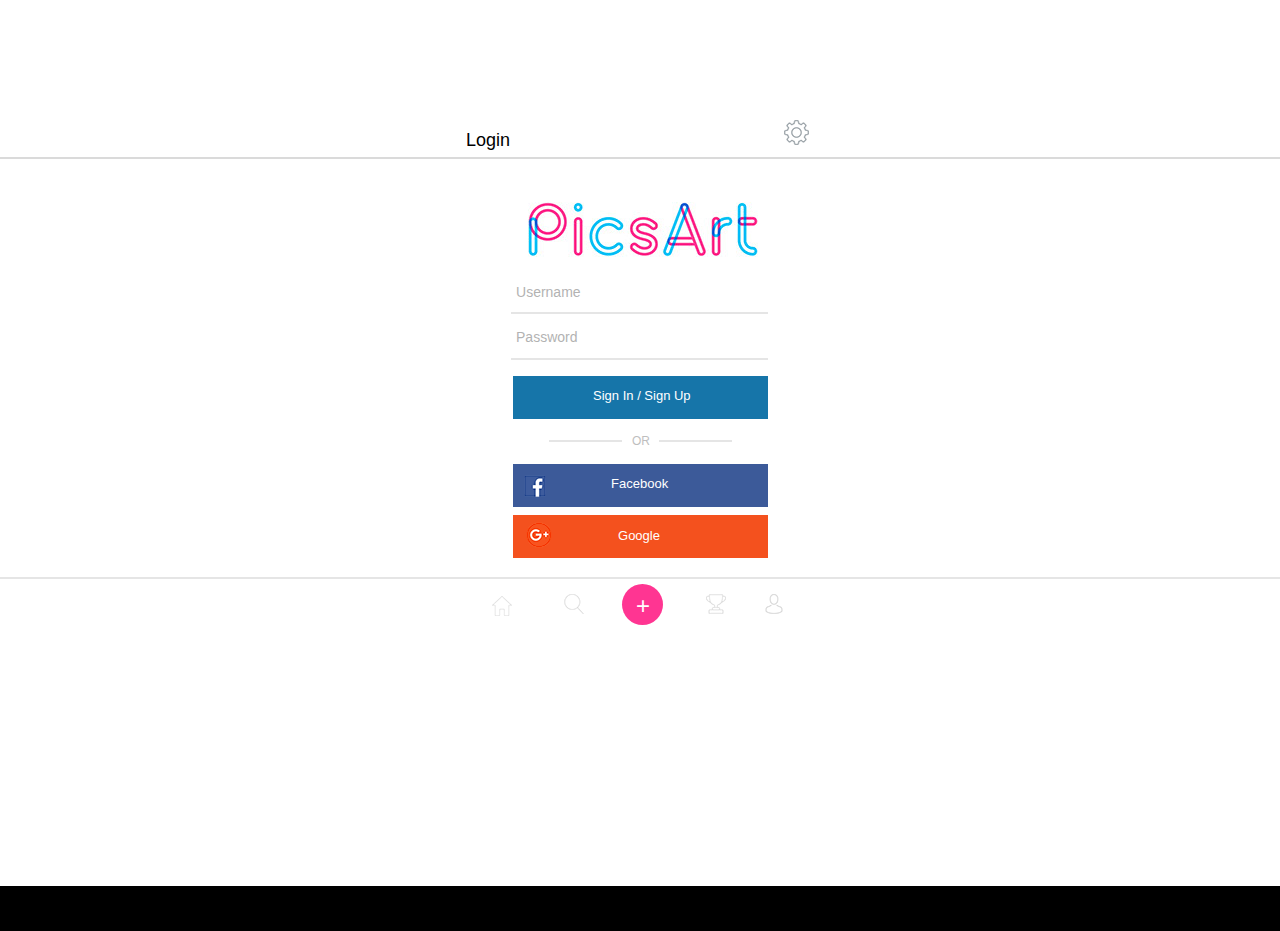
<file: index.html>
<!DOCTYPE html>
<html class="nojs html css_verticalspacer" lang="en-US">
 <head>

  <meta http-equiv="Content-type" content="text/html;charset=UTF-8"/>
  <meta name="generator" content="2017.0.0.363"/>
  <meta name="viewport" content="width=device-width, initial-scale=1.0"/>
  
  <script type="text/javascript">
   // Redirect to phone/tablet as necessary
(function(a,b,c){var d=function(){if(navigator.maxTouchPoints>1)return!0;if(window.matchMedia&&window.matchMedia("(-moz-touch-enabled)").matches)return!0;for(var a=["Webkit","Moz","O","ms","Khtml"],b=0,c=a.length;b<c;b++){var f=a[b]+"MaxTouchPoints";if(f in navigator&&navigator[f])return!0}try{return document.createEvent("TouchEvent"),!0}catch(d){}return!1}(),g=function(a){a+="=";for(var b=document.cookie.split(";"),c=0;c<b.length;c++){for(var f=b[c];f.charAt(0)==" ";)f=f.substring(1,f.length);if(f.indexOf(a)==
0)return f.substring(a.length,f.length)}return null};if(g("inbrowserediting")!="true"){var f,g=g("devicelock");g=="phone"&&c?f=c:g=="tablet"&&b&&(f=b);if(g!=a&&!f)if(window.matchMedia)window.matchMedia("(max-device-width: 415px)").matches&&c?f=c:window.matchMedia("(max-device-width: 960px)").matches&&b&&d&&(f=b);else{var a=Math.min(screen.width,screen.height)/(window.devicePixelRatio||1),g=window.screen.systemXDPI||0,i=window.screen.systemYDPI||0,g=g>0&&i>0?Math.min(screen.width/g,screen.height/i):
0;(a<=370||g!=0&&g<=3)&&c?f=c:a<=960&&b&&d&&(f=b)}if(f)document.location=f+(document.location.search||"")+(document.location.hash||""),document.write('<style type="text/css">body {visibility:hidden}</style>')}})("desktop","","phone/index.html");

// Update the 'nojs'/'js' class on the html node
document.documentElement.className = document.documentElement.className.replace(/\bnojs\b/g, 'js');

// Check that all required assets are uploaded and up-to-date
if(typeof Muse == "undefined") window.Muse = {}; window.Muse.assets = {"required":["museutils.js", "museconfig.js", "jquery.watch.js", "require.js", "index.css"], "outOfDate":[]};
</script>
  
  <link media="only screen and (max-width: 370px)" rel="alternate" href="http://lui.com/phone/index.html"/>
  <title>Home</title>
  <!-- CSS -->
  <link rel="stylesheet" type="text/css" href="css/site_global.css?crc=443350757"/>
  <link rel="stylesheet" type="text/css" href="css/index.css?crc=3913579843" id="pagesheet"/>
   </head>
 <body>

  <div class="clearfix borderbox" id="page"><!-- column -->
   <div class="position_content" id="page_position_content">
    <div class="clearfix colelem" id="pu1257-4"><!-- group -->
     <div class="clearfix grpelem" id="u1257-4"><!-- content -->
      <p>Login</p>
     </div>
     <div class="clip_frame grpelem" id="u1276"><!-- image -->
      <img class="block" id="u1276_img" src="images/settings25x26.png?crc=56731379" alt="" data-image-width="25" data-image-height="25"/>
     </div>
    </div>
    <div class="browser_width colelem" id="u1258-bw">
     <div id="u1258"><!-- simple frame --></div>
    </div>
    <div class="clip_frame colelem" id="u1238"><!-- image -->
     <img class="block" id="u1238_img" src="images/logo-1231x56.jpg?crc=3971024659" alt="" data-image-width="230" data-image-height="55"/>
    </div>
    <div class="clearfix colelem" id="u1244-4"><!-- content -->
     <p>Username</p>
    </div>
    <div class="colelem" id="u1240"><!-- simple frame --></div>
    <div class="clearfix colelem" id="u1245-4"><!-- content -->
     <p>Password</p>
    </div>
    <div class="colelem" id="u1241"><!-- simple frame --></div>
    <div class="clearfix colelem" id="u1246"><!-- group -->
     <div class="clearfix grpelem" id="u1249-4"><!-- content -->
      <p>Sign In / Sign Up</p>
     </div>
    </div>
    <div class="clearfix colelem" id="pu1242"><!-- group -->
     <div class="grpelem" id="u1242"><!-- simple frame --></div>
     <div class="clearfix grpelem" id="u1252-4"><!-- content -->
      <p>OR</p>
     </div>
     <div class="grpelem" id="u1243"><!-- simple frame --></div>
    </div>
    <div class="clearfix colelem" id="u1247"><!-- group -->
     <div class="clip_frame grpelem" id="u1253"><!-- image -->
      <img class="block" id="u1253_img" src="images/f_iconsvg22x23.png?crc=329559159" alt="" data-image-width="22" data-image-height="22"/>
     </div>
     <div class="clearfix grpelem" id="u1250-4"><!-- content -->
      <p>Facebook</p>
     </div>
    </div>
    <div class="clearfix colelem" id="u1248"><!-- group -->
     <div class="clip_frame grpelem" id="u1255"><!-- image -->
      <img class="block" id="u1255_img" src="images/google_plus160030x31.png?crc=3963854661" alt="" data-image-width="30" data-image-height="30"/>
     </div>
     <div class="clearfix grpelem" id="u1251-4"><!-- content -->
      <p>Google</p>
     </div>
    </div>
    <div class="browser_width colelem" id="u1259-bw">
     <div id="u1259"><!-- simple frame --></div>
    </div>
    <div class="clearfix colelem" id="pu1261"><!-- group -->
     <div class="clip_frame grpelem" id="u1261"><!-- image -->
      <img class="block" id="u1261_img" src="images/home20x20.png?crc=3861204635" alt="" data-image-width="20" data-image-height="20"/>
     </div>
     <div class="clip_frame grpelem" id="u1263"><!-- image -->
      <img class="block" id="u1263_img" src="images/search20x20.png?crc=457686150" alt="" data-image-width="20" data-image-height="20"/>
     </div>
     <div class="rounded-corners clearfix grpelem" id="u1269"><!-- group -->
      <div class="clearfix grpelem" id="u1270-4"><!-- content -->
       <p>+</p>
      </div>
     </div>
     <div class="clip_frame grpelem" id="u1265"><!-- image -->
      <img class="block" id="u1265_img" src="images/trophy20x20.png?crc=3954174118" alt="" data-image-width="20" data-image-height="20"/>
     </div>
     <div class="clip_frame grpelem" id="u1267"><!-- image -->
      <img class="block" id="u1267_img" src="images/avatar20x20.png?crc=3945663079" alt="" data-image-width="20" data-image-height="20"/>
     </div>
    </div>
    <div class="clearfix colelem" id="pu1272"><!-- group -->
     <div class="clip_frame grpelem" id="u1272" data-mu-ie-matrix="progid:DXImageTransform.Microsoft.Matrix(M11=-1,M12=0,M21=0,M22=-1,SizingMethod='auto expand')" data-mu-ie-matrix-dx="0" data-mu-ie-matrix-dy="0"><!-- image -->
      <img class="block" id="u1272_img" src="images/play-button18x18.png?crc=478334859" alt="" data-image-width="18" data-image-height="18"/>
     </div>
     <div class="clip_frame grpelem" id="u1274"><!-- image -->
      <img class="block" id="u1274_img" src="images/blank-home-button17x17.png?crc=3809917957" alt="" data-image-width="17" data-image-height="17"/>
     </div>
     <div class="grpelem" id="u1271"><!-- simple frame --></div>
    </div>
    <div class="verticalspacer" data-offset-top="663" data-content-above-spacer="663" data-content-below-spacer="62"></div>
    <div class="browser_width colelem" id="u1260-bw">
     <div id="u1260"><!-- simple frame --></div>
    </div>
   </div>
  </div>
  <!-- Other scripts -->
  <script type="text/javascript">
   window.Muse.assets.check=function(d){if(!window.Muse.assets.checked){window.Muse.assets.checked=!0;var b={},c=function(a,b){if(window.getComputedStyle){var c=window.getComputedStyle(a,null);return c&&c.getPropertyValue(b)||c&&c[b]||""}if(document.documentElement.currentStyle)return(c=a.currentStyle)&&c[b]||a.style&&a.style[b]||"";return""},a=function(a){if(a.match(/^rgb/))return a=a.replace(/\s+/g,"").match(/([\d\,]+)/gi)[0].split(","),(parseInt(a[0])<<16)+(parseInt(a[1])<<8)+parseInt(a[2]);if(a.match(/^\#/))return parseInt(a.substr(1),
16);return 0},g=function(g){for(var f=document.getElementsByTagName("link"),h=0;h<f.length;h++)if("text/css"==f[h].type){var i=(f[h].href||"").match(/\/?css\/([\w\-]+\.css)\?crc=(\d+)/);if(!i||!i[1]||!i[2])break;b[i[1]]=i[2]}f=document.createElement("div");f.className="version";f.style.cssText="display:none; width:1px; height:1px;";document.getElementsByTagName("body")[0].appendChild(f);for(h=0;h<Muse.assets.required.length;){var i=Muse.assets.required[h],l=i.match(/([\w\-\.]+)\.(\w+)$/),k=l&&l[1]?
l[1]:null,l=l&&l[2]?l[2]:null;switch(l.toLowerCase()){case "css":k=k.replace(/\W/gi,"_").replace(/^([^a-z])/gi,"_$1");f.className+=" "+k;k=a(c(f,"color"));l=a(c(f,"backgroundColor"));k!=0||l!=0?(Muse.assets.required.splice(h,1),"undefined"!=typeof b[i]&&(k!=b[i]>>>24||l!=(b[i]&16777215))&&Muse.assets.outOfDate.push(i)):h++;f.className="version";break;case "js":h++;break;default:throw Error("Unsupported file type: "+l);}}d?d().jquery!="1.8.3"&&Muse.assets.outOfDate.push("jquery-1.8.3.min.js"):Muse.assets.required.push("jquery-1.8.3.min.js");
f.parentNode.removeChild(f);if(Muse.assets.outOfDate.length||Muse.assets.required.length)f="Some files on the server may be missing or incorrect. Clear browser cache and try again. If the problem persists please contact website author.",g&&Muse.assets.outOfDate.length&&(f+="\nOut of date: "+Muse.assets.outOfDate.join(",")),g&&Muse.assets.required.length&&(f+="\nMissing: "+Muse.assets.required.join(",")),alert(f)};location&&location.search&&location.search.match&&location.search.match(/muse_debug/gi)?setTimeout(function(){g(!0)},5E3):g()}};
var muse_init=function(){require.config({baseUrl:""});require(["jquery","museutils","whatinput","jquery.watch"],function(d){var $ = d;$(document).ready(function(){try{
window.Muse.assets.check($);/* body */
Muse.Utils.transformMarkupToFixBrowserProblemsPreInit();/* body */
Muse.Utils.prepHyperlinks(true);/* body */
Muse.Utils.resizeHeight('.browser_width');/* resize height */
Muse.Utils.requestAnimationFrame(function() { $('body').addClass('initialized'); });/* mark body as initialized */
Muse.Utils.fullPage('#page');/* 100% height page */
Muse.Utils.showWidgetsWhenReady();/* body */
Muse.Utils.transformMarkupToFixBrowserProblems();/* body */
}catch(b){if(b&&"function"==typeof b.notify?b.notify():Muse.Assert.fail("Error calling selector function: "+b),false)throw b;}})})};

</script>
  <!-- RequireJS script -->
  <script src="scripts/require.js?crc=244322403" type="text/javascript" async data-main="scripts/museconfig.js?crc=168988563" onload="if (requirejs) requirejs.onError = function(requireType, requireModule) { if (requireType && requireType.toString && requireType.toString().indexOf && 0 <= requireType.toString().indexOf('#scripterror')) window.Muse.assets.check(); }" onerror="window.Muse.assets.check();"></script>
   </body>
</html>
</file>
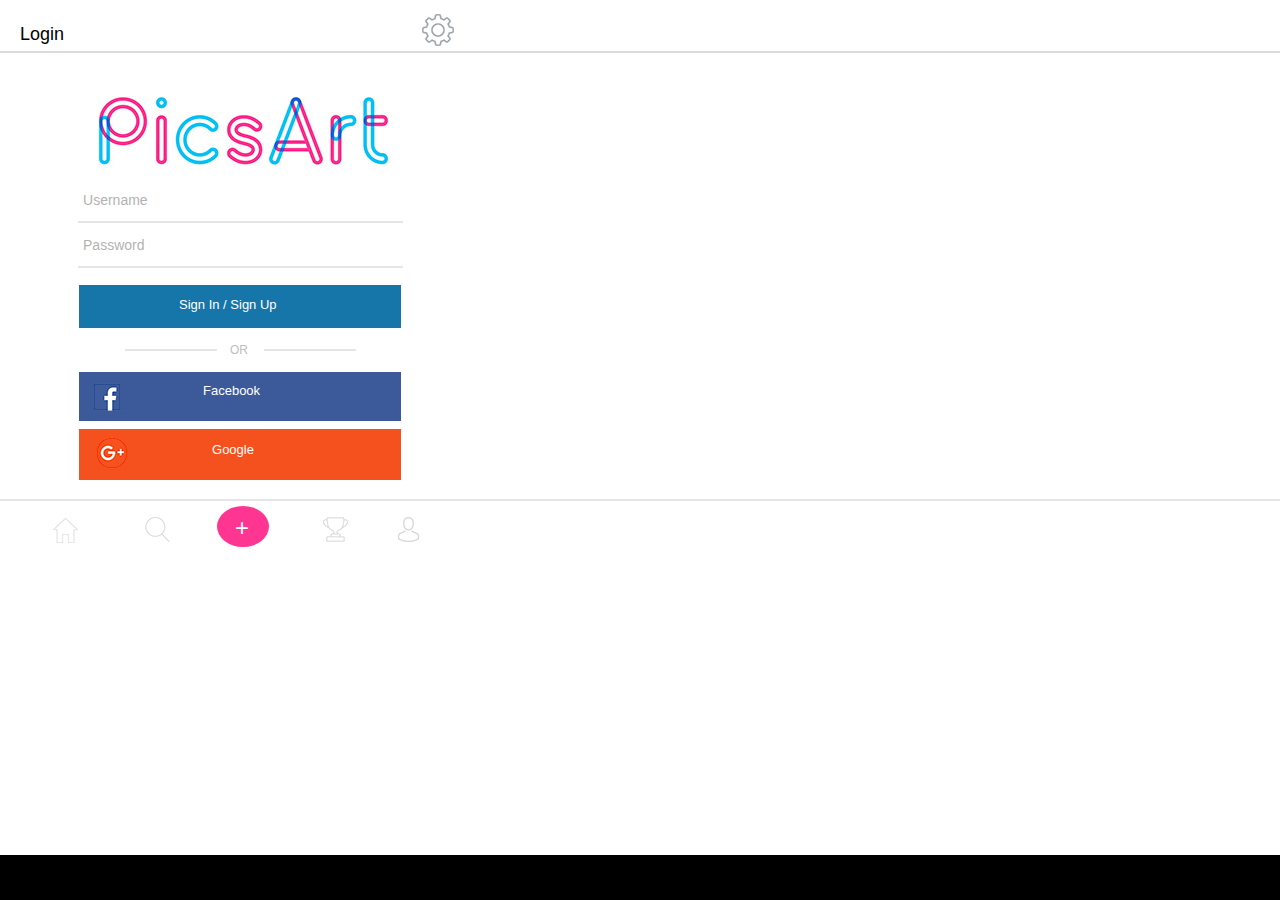
<file: phone/index.html>
<!DOCTYPE html>
<html class="nojs html css_verticalspacer" lang="en-US">
 <head>

  <meta http-equiv="Content-type" content="text/html;charset=UTF-8"/>
  <meta name="generator" content="2017.0.0.363"/>
  <meta name="viewport" content="width=device-width, initial-scale=1.0"/>
  
  <script type="text/javascript">
   // Update the 'nojs'/'js' class on the html node
document.documentElement.className = document.documentElement.className.replace(/\bnojs\b/g, 'js');

// Check that all required assets are uploaded and up-to-date
if(typeof Muse == "undefined") window.Muse = {}; window.Muse.assets = {"required":["museutils.js", "museconfig.js", "jquery.watch.js", "require.js", "index.css"], "outOfDate":[]};
</script>
  
  <link rel="canonical" href="http://lui.com/index.html"/>
  <title>Login</title>
  <!-- CSS -->
  <link rel="stylesheet" type="text/css" href="../css/site_global.css?crc=443350757"/>
  <link rel="stylesheet" type="text/css" href="css/index.css?crc=4291325270" id="pagesheet"/>
   </head>
 <body>

  <div class="clearfix borderbox" id="page"><!-- column -->
   <div class="clearfix colelem" id="pu416-4"><!-- group -->
    <div class="clearfix grpelem" id="u416-4"><!-- content -->
     <p>Login</p>
    </div>
    <div class="clip_frame grpelem" id="u539"><!-- image -->
     <img class="block" id="u539_img" src="../images/settings.png?crc=536316411" alt="" data-image-width="32" data-image-height="32"/>
    </div>
   </div>
   <div class="browser_width colelem" id="u419-bw">
    <div id="u419"><!-- simple frame --></div>
   </div>
   <div class="clip_frame colelem" id="u142"><!-- image -->
    <img class="block" id="u142_img" src="../images/logo-1.jpg?crc=4254970789" alt="" data-image-width="291" data-image-height="70"/>
   </div>
   <div class="clearfix colelem" id="u343-4"><!-- content -->
    <p>Username</p>
   </div>
   <div class="colelem" id="u335"><!-- simple frame --></div>
   <div class="clearfix colelem" id="u346-4"><!-- content -->
    <p>Password</p>
   </div>
   <div class="colelem" id="u338"><!-- simple frame --></div>
   <div class="clearfix colelem" id="u354"><!-- group -->
    <div class="clearfix grpelem" id="u357-4"><!-- content -->
     <p>Sign In / Sign Up</p>
    </div>
   </div>
   <div class="clearfix colelem" id="pu363"><!-- group -->
    <div class="grpelem" id="u363"><!-- simple frame --></div>
    <div class="clearfix grpelem" id="u373-4"><!-- content -->
     <p>OR</p>
    </div>
    <div class="grpelem" id="u368"><!-- simple frame --></div>
   </div>
   <div class="clearfix colelem" id="u376"><!-- group -->
    <div class="clip_frame grpelem" id="u396"><!-- image -->
     <img class="block" id="u396_img" src="../images/f_iconsvg.png?crc=215736621" alt="" data-image-width="28" data-image-height="28"/>
    </div>
    <div class="clearfix grpelem" id="u386-4"><!-- content -->
     <p>Facebook</p>
    </div>
   </div>
   <div class="clearfix colelem" id="u381"><!-- group -->
    <div class="clip_frame grpelem" id="u406"><!-- image -->
     <img class="block" id="u406_img" src="../images/google_plus1600.png?crc=4034247857" alt="" data-image-width="38" data-image-height="38"/>
    </div>
    <div class="clearfix grpelem" id="u391-4"><!-- content -->
     <p>Google</p>
    </div>
   </div>
   <div class="browser_width colelem" id="u445-bw">
    <div id="u445"><!-- simple frame --></div>
   </div>
   <div class="clearfix colelem" id="pu450"><!-- group -->
    <div class="clip_frame grpelem" id="u450"><!-- image -->
     <img class="block" id="u450_img" src="../images/home.png?crc=431375538" alt="" data-image-width="25" data-image-height="25"/>
    </div>
    <div class="clip_frame grpelem" id="u462"><!-- image -->
     <img class="block" id="u462_img" src="../images/search.png?crc=4266321368" alt="" data-image-width="25" data-image-height="25"/>
    </div>
    <div class="rounded-corners clearfix grpelem" id="u504"><!-- group -->
     <div class="clearfix grpelem" id="u507-4"><!-- content -->
      <p>+</p>
     </div>
    </div>
    <div class="clip_frame grpelem" id="u472"><!-- image -->
     <img class="block" id="u472_img" src="../images/trophy.png?crc=4082850701" alt="" data-image-width="25" data-image-height="25"/>
    </div>
    <div class="clip_frame grpelem" id="u482"><!-- image -->
     <img class="block" id="u482_img" src="../images/avatar.png?crc=172769680" alt="" data-image-width="25" data-image-height="25"/>
    </div>
   </div>
   <div class="clearfix colelem" id="pu519"><!-- group -->
    <div class="clip_frame grpelem" id="u519" data-mu-ie-matrix="progid:DXImageTransform.Microsoft.Matrix(M11=-1,M12=0,M21=0,M22=-1,SizingMethod='auto expand')" data-mu-ie-matrix-dx="0" data-mu-ie-matrix-dy="0"><!-- image -->
     <img class="block" id="u519_img" src="../images/play-button.png?crc=4185252567" alt="" data-image-width="23" data-image-height="23"/>
    </div>
    <div class="clip_frame grpelem" id="u527"><!-- image -->
     <img class="block" id="u527_img" src="../images/blank-home-button.png?crc=493033582" alt="" data-image-width="21" data-image-height="21"/>
    </div>
    <div class="grpelem" id="u516"><!-- simple frame --></div>
   </div>
   <div class="verticalspacer" data-offset-top="593" data-content-above-spacer="592" data-content-below-spacer="0"></div>
   <div class="browser_width colelem" id="u432-bw">
    <div id="u432"><!-- simple frame --></div>
   </div>
  </div>
  <!-- Other scripts -->
  <script type="text/javascript">
   window.Muse.assets.check=function(d){if(!window.Muse.assets.checked){window.Muse.assets.checked=!0;var b={},c=function(a,b){if(window.getComputedStyle){var c=window.getComputedStyle(a,null);return c&&c.getPropertyValue(b)||c&&c[b]||""}if(document.documentElement.currentStyle)return(c=a.currentStyle)&&c[b]||a.style&&a.style[b]||"";return""},a=function(a){if(a.match(/^rgb/))return a=a.replace(/\s+/g,"").match(/([\d\,]+)/gi)[0].split(","),(parseInt(a[0])<<16)+(parseInt(a[1])<<8)+parseInt(a[2]);if(a.match(/^\#/))return parseInt(a.substr(1),
16);return 0},g=function(g){for(var f=document.getElementsByTagName("link"),h=0;h<f.length;h++)if("text/css"==f[h].type){var i=(f[h].href||"").match(/\/?css\/([\w\-]+\.css)\?crc=(\d+)/);if(!i||!i[1]||!i[2])break;b[i[1]]=i[2]}f=document.createElement("div");f.className="version";f.style.cssText="display:none; width:1px; height:1px;";document.getElementsByTagName("body")[0].appendChild(f);for(h=0;h<Muse.assets.required.length;){var i=Muse.assets.required[h],l=i.match(/([\w\-\.]+)\.(\w+)$/),k=l&&l[1]?
l[1]:null,l=l&&l[2]?l[2]:null;switch(l.toLowerCase()){case "css":k=k.replace(/\W/gi,"_").replace(/^([^a-z])/gi,"_$1");f.className+=" "+k;k=a(c(f,"color"));l=a(c(f,"backgroundColor"));k!=0||l!=0?(Muse.assets.required.splice(h,1),"undefined"!=typeof b[i]&&(k!=b[i]>>>24||l!=(b[i]&16777215))&&Muse.assets.outOfDate.push(i)):h++;f.className="version";break;case "js":h++;break;default:throw Error("Unsupported file type: "+l);}}d?d().jquery!="1.8.3"&&Muse.assets.outOfDate.push("jquery-1.8.3.min.js"):Muse.assets.required.push("jquery-1.8.3.min.js");
f.parentNode.removeChild(f);if(Muse.assets.outOfDate.length||Muse.assets.required.length)f="Some files on the server may be missing or incorrect. Clear browser cache and try again. If the problem persists please contact website author.",g&&Muse.assets.outOfDate.length&&(f+="\nOut of date: "+Muse.assets.outOfDate.join(",")),g&&Muse.assets.required.length&&(f+="\nMissing: "+Muse.assets.required.join(",")),alert(f)};location&&location.search&&location.search.match&&location.search.match(/muse_debug/gi)?setTimeout(function(){g(!0)},5E3):g()}};
var muse_init=function(){require.config({baseUrl:"../"});require(["jquery","museutils","whatinput","jquery.watch"],function(d){var $ = d;$(document).ready(function(){try{
window.Muse.assets.check($);/* body */
Muse.Utils.transformMarkupToFixBrowserProblemsPreInit();/* body */
Muse.Utils.prepHyperlinks(true);/* body */
Muse.Utils.resizeHeight('.browser_width');/* resize height */
Muse.Utils.requestAnimationFrame(function() { $('body').addClass('initialized'); });/* mark body as initialized */
Muse.Utils.fullPage('#page');/* 100% height page */
Muse.Utils.showWidgetsWhenReady();/* body */
Muse.Utils.transformMarkupToFixBrowserProblems();/* body */
}catch(b){if(b&&"function"==typeof b.notify?b.notify():Muse.Assert.fail("Error calling selector function: "+b),false)throw b;}})})};

</script>
  <!-- RequireJS script -->
  <script src="../scripts/require.js?crc=244322403" type="text/javascript" async data-main="../scripts/museconfig.js?crc=168988563" onload="if (requirejs) requirejs.onError = function(requireType, requireModule) { if (requireType && requireType.toString && requireType.toString().indexOf && 0 <= requireType.toString().indexOf('#scripterror')) window.Muse.assets.check(); }" onerror="window.Muse.assets.check();"></script>
   </body>
</html>
</file>
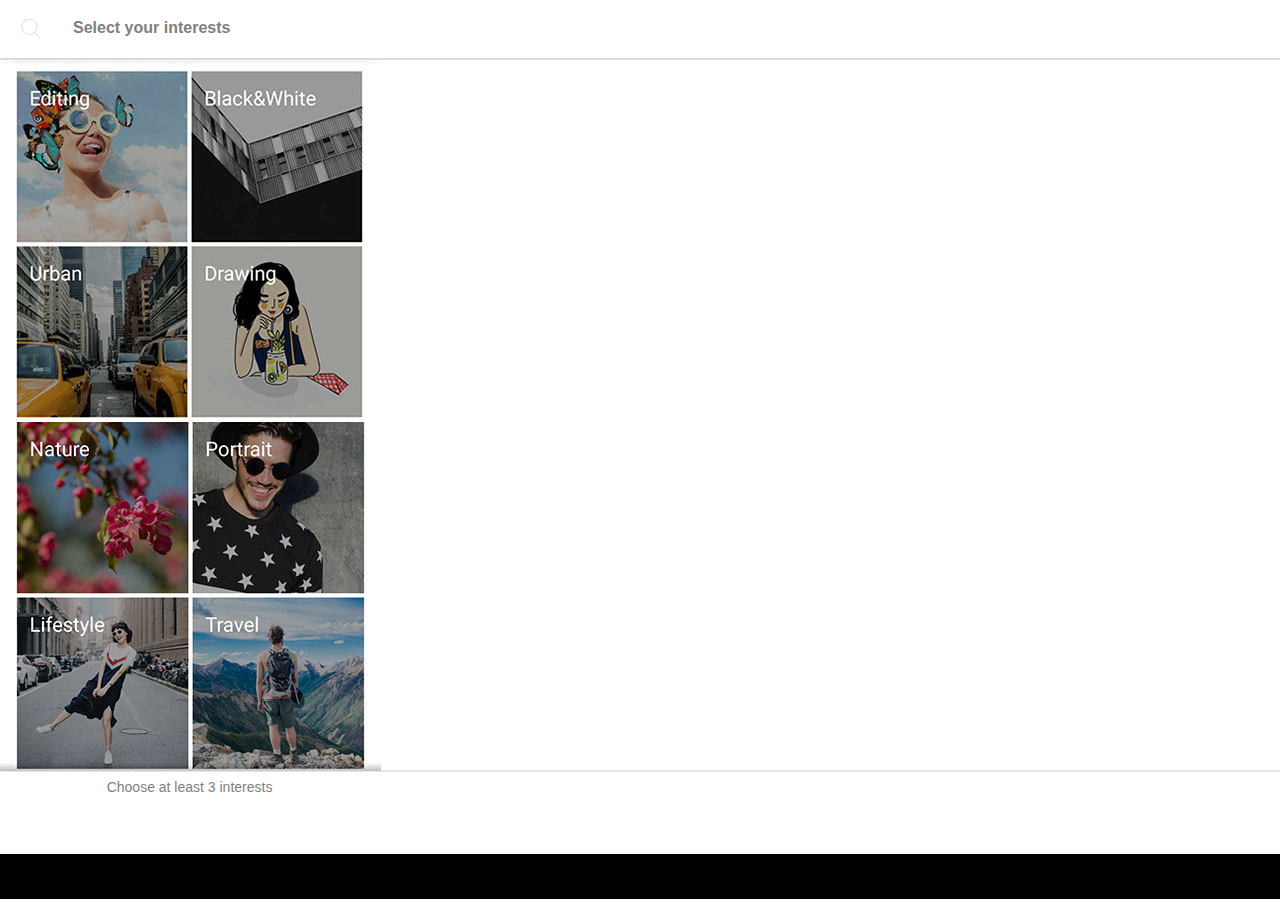
<file: phone/interests.html>
<!DOCTYPE html>
<html class="nojs html css_verticalspacer" lang="en-US">
 <head>

  <meta http-equiv="Content-type" content="text/html;charset=UTF-8"/>
  <meta name="generator" content="2017.0.0.363"/>
  <meta name="viewport" content="width=device-width, initial-scale=1.0"/>
  
  <script type="text/javascript">
   // Update the 'nojs'/'js' class on the html node
document.documentElement.className = document.documentElement.className.replace(/\bnojs\b/g, 'js');

// Check that all required assets are uploaded and up-to-date
if(typeof Muse == "undefined") window.Muse = {}; window.Muse.assets = {"required":["museutils.js", "museconfig.js", "jquery.watch.js", "require.js", "interests.css"], "outOfDate":[]};
</script>
  
  <title>interests</title>
  <!-- CSS -->
  <link rel="stylesheet" type="text/css" href="../css/site_global.css?crc=443350757"/>
  <link rel="stylesheet" type="text/css" href="css/interests.css?crc=3988376237" id="pagesheet"/>
   </head>
 <body>

  <div class="clearfix borderbox" id="page"><!-- column -->
   <div class="position_content" id="page_position_content">
    <div class="clearfix colelem" id="pu899"><!-- group -->
     <div class="clip_frame grpelem" id="u899"><!-- image -->
      <img class="block" id="u899_img" src="../images/18318403_1735077726512272_1171200184_o.jpg?crc=362335248" alt="" data-image-width="384" data-image-height="682"/>
     </div>
     <div class="clip_frame grpelem" id="u889"><!-- image -->
      <img class="block" id="u889_img" src="../images/18261309_1735077719845606_335786144_o-crop-u889.jpg?crc=3780331525" alt="" data-image-width="381" data-image-height="676"/>
     </div>
     <div class="clearfix grpelem" id="ppu802"><!-- column -->
      <div class="clearfix colelem" id="pu802"><!-- group -->
       <div class="clip_frame grpelem" id="u802"><!-- image -->
        <img class="block" id="u802_img" src="../images/search.png?crc=457686150" alt="" data-image-width="20" data-image-height="20"/>
       </div>
       <div class="clearfix grpelem" id="u804-4"><!-- content -->
        <p>Select your interests</p>
       </div>
      </div>
      <div class="browser_width colelem" id="u826-bw">
       <div id="u826"><!-- simple frame --></div>
      </div>
      <div class="clip_frame colelem" id="u909"><!-- image -->
       <img class="block" id="u909_img" src="../images/18318403_1735077726512272_1171200184_o-crop-u909.jpg?crc=3869591246" alt="" data-image-width="380" data-image-height="360"/>
      </div>
      <div class="clip_frame colelem" id="u916"><!-- image -->
       <img class="block" id="u916_img" src="../images/18261309_1735077719845606_335786144_o-crop-u916.jpg?crc=254431032" alt="" data-image-width="381" data-image-height="349"/>
      </div>
     </div>
    </div>
    <div class="browser_width colelem" id="u845-bw">
     <div id="u845"><!-- simple frame --></div>
    </div>
    <div class="clearfix colelem" id="u886-4"><!-- content -->
     <p>Choose at least 3 interests</p>
    </div>
    <div class="clearfix colelem" id="pu841"><!-- group -->
     <div class="clip_frame grpelem" id="u841" data-mu-ie-matrix="progid:DXImageTransform.Microsoft.Matrix(M11=-1,M12=0,M21=0,M22=-1,SizingMethod='auto expand')" data-mu-ie-matrix-dx="0" data-mu-ie-matrix-dy="0"><!-- image -->
      <img class="block" id="u841_img" src="../images/play-button.png?crc=478334859" alt="" data-image-width="18" data-image-height="18"/>
     </div>
     <div class="clip_frame grpelem" id="u843"><!-- image -->
      <img class="block" id="u843_img" src="../images/blank-home-button.png?crc=3809917957" alt="" data-image-width="17" data-image-height="17"/>
     </div>
     <div class="grpelem" id="u840"><!-- simple frame --></div>
    </div>
    <div class="verticalspacer" data-offset-top="839" data-content-above-spacer="838" data-content-below-spacer="13"></div>
    <div class="browser_width colelem" id="u829-bw">
     <div id="u829"><!-- simple frame --></div>
    </div>
   </div>
  </div>
  <!-- Other scripts -->
  <script type="text/javascript">
   window.Muse.assets.check=function(d){if(!window.Muse.assets.checked){window.Muse.assets.checked=!0;var b={},c=function(a,b){if(window.getComputedStyle){var c=window.getComputedStyle(a,null);return c&&c.getPropertyValue(b)||c&&c[b]||""}if(document.documentElement.currentStyle)return(c=a.currentStyle)&&c[b]||a.style&&a.style[b]||"";return""},a=function(a){if(a.match(/^rgb/))return a=a.replace(/\s+/g,"").match(/([\d\,]+)/gi)[0].split(","),(parseInt(a[0])<<16)+(parseInt(a[1])<<8)+parseInt(a[2]);if(a.match(/^\#/))return parseInt(a.substr(1),
16);return 0},g=function(g){for(var f=document.getElementsByTagName("link"),h=0;h<f.length;h++)if("text/css"==f[h].type){var i=(f[h].href||"").match(/\/?css\/([\w\-]+\.css)\?crc=(\d+)/);if(!i||!i[1]||!i[2])break;b[i[1]]=i[2]}f=document.createElement("div");f.className="version";f.style.cssText="display:none; width:1px; height:1px;";document.getElementsByTagName("body")[0].appendChild(f);for(h=0;h<Muse.assets.required.length;){var i=Muse.assets.required[h],l=i.match(/([\w\-\.]+)\.(\w+)$/),k=l&&l[1]?
l[1]:null,l=l&&l[2]?l[2]:null;switch(l.toLowerCase()){case "css":k=k.replace(/\W/gi,"_").replace(/^([^a-z])/gi,"_$1");f.className+=" "+k;k=a(c(f,"color"));l=a(c(f,"backgroundColor"));k!=0||l!=0?(Muse.assets.required.splice(h,1),"undefined"!=typeof b[i]&&(k!=b[i]>>>24||l!=(b[i]&16777215))&&Muse.assets.outOfDate.push(i)):h++;f.className="version";break;case "js":h++;break;default:throw Error("Unsupported file type: "+l);}}d?d().jquery!="1.8.3"&&Muse.assets.outOfDate.push("jquery-1.8.3.min.js"):Muse.assets.required.push("jquery-1.8.3.min.js");
f.parentNode.removeChild(f);if(Muse.assets.outOfDate.length||Muse.assets.required.length)f="Some files on the server may be missing or incorrect. Clear browser cache and try again. If the problem persists please contact website author.",g&&Muse.assets.outOfDate.length&&(f+="\nOut of date: "+Muse.assets.outOfDate.join(",")),g&&Muse.assets.required.length&&(f+="\nMissing: "+Muse.assets.required.join(",")),alert(f)};location&&location.search&&location.search.match&&location.search.match(/muse_debug/gi)?setTimeout(function(){g(!0)},5E3):g()}};
var muse_init=function(){require.config({baseUrl:"../"});require(["jquery","museutils","whatinput","jquery.watch"],function(d){var $ = d;$(document).ready(function(){try{
window.Muse.assets.check($);/* body */
Muse.Utils.transformMarkupToFixBrowserProblemsPreInit();/* body */
Muse.Utils.prepHyperlinks(true);/* body */
Muse.Utils.resizeHeight('.browser_width');/* resize height */
Muse.Utils.requestAnimationFrame(function() { $('body').addClass('initialized'); });/* mark body as initialized */
Muse.Utils.fullPage('#page');/* 100% height page */
Muse.Utils.showWidgetsWhenReady();/* body */
Muse.Utils.transformMarkupToFixBrowserProblems();/* body */
}catch(b){if(b&&"function"==typeof b.notify?b.notify():Muse.Assert.fail("Error calling selector function: "+b),false)throw b;}})})};

</script>
  <!-- RequireJS script -->
  <script src="../scripts/require.js?crc=244322403" type="text/javascript" async data-main="../scripts/museconfig.js?crc=168988563" onload="if (requirejs) requirejs.onError = function(requireType, requireModule) { if (requireType && requireType.toString && requireType.toString().indexOf && 0 <= requireType.toString().indexOf('#scripterror')) window.Muse.assets.check(); }" onerror="window.Muse.assets.check();"></script>
   </body>
</html>
</file>
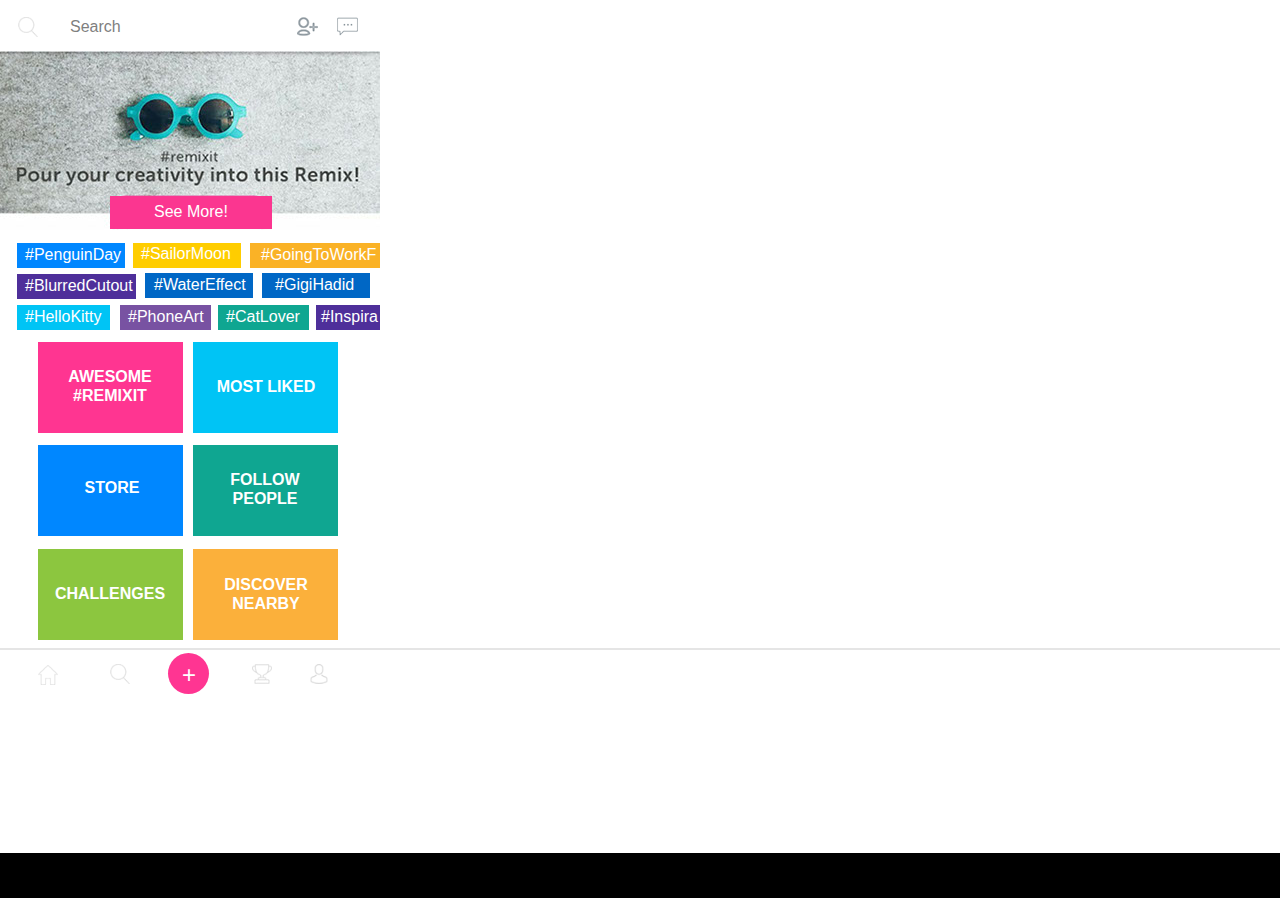
<file: phone/search.html>
<!DOCTYPE html>
<html class="nojs html css_verticalspacer" lang="en-US">
 <head>

  <meta http-equiv="Content-type" content="text/html;charset=UTF-8"/>
  <meta name="generator" content="2017.0.0.363"/>
  <meta name="viewport" content="width=device-width, initial-scale=1.0"/>
  
  <script type="text/javascript">
   // Update the 'nojs'/'js' class on the html node
document.documentElement.className = document.documentElement.className.replace(/\bnojs\b/g, 'js');

// Check that all required assets are uploaded and up-to-date
if(typeof Muse == "undefined") window.Muse = {}; window.Muse.assets = {"required":["museutils.js", "museconfig.js", "jquery.watch.js", "require.js", "search.css"], "outOfDate":[]};
</script>
  
  <title>Search</title>
  <!-- CSS -->
  <link rel="stylesheet" type="text/css" href="../css/site_global.css?crc=443350757"/>
  <link rel="stylesheet" type="text/css" href="css/search.css?crc=326890097" id="pagesheet"/>
   </head>
 <body>

  <div class="clearfix borderbox" id="page"><!-- column -->
   <div class="position_content" id="page_position_content">
    <div class="clearfix colelem" id="pu573"><!-- group -->
     <div class="clip_frame grpelem" id="u573"><!-- image -->
      <img class="block" id="u573_img" src="../images/18136189_1726433934043318_1147564197_n333x591.jpg?crc=4056079546" alt="" data-image-width="332" data-image-height="591"/>
     </div>
     <div class="clearfix grpelem" id="ppu709"><!-- column -->
      <div class="clearfix colelem" id="pu709"><!-- group -->
       <div class="clip_frame grpelem" id="u709"><!-- image -->
        <img class="block" id="u709_img" src="../images/search.png?crc=457686150" alt="" data-image-width="20" data-image-height="20"/>
       </div>
       <div class="clearfix grpelem" id="u716-4"><!-- content -->
        <p>Search</p>
       </div>
       <div class="clip_frame grpelem" id="u727"><!-- image -->
        <img class="block" id="u727_img" src="../images/add-user.png?crc=4069816371" alt="" data-image-width="21" data-image-height="21"/>
       </div>
       <div class="clip_frame grpelem" id="u719"><!-- image -->
        <img class="block" id="u719_img" src="../images/speech-bubble.png?crc=4063828248" alt="" data-image-width="21" data-image-height="21"/>
       </div>
      </div>
      <div class="clearfix colelem" id="pu583"><!-- group -->
       <div class="clip_frame grpelem" id="u583"><!-- image -->
        <img class="block" id="u583_img" src="../images/18136189_1726433934043318_1147564197_n-crop-u583.jpg?crc=252295672" alt="" data-image-width="380" data-image-height="179"/>
       </div>
       <div class="clearfix grpelem" id="u593"><!-- group -->
        <div class="clearfix grpelem" id="u596-4"><!-- content -->
         <p>See More!</p>
        </div>
       </div>
      </div>
      <div class="clearfix colelem" id="pu739"><!-- group -->
       <div class="clearfix grpelem" id="u739"><!-- group -->
        <div class="clearfix grpelem" id="u757-4"><!-- content -->
         <p>#PenguinDay</p>
        </div>
       </div>
       <div class="clearfix grpelem" id="u748"><!-- group -->
        <div class="clearfix grpelem" id="u763-4"><!-- content -->
         <p>#SailorMoon</p>
        </div>
       </div>
       <div class="clearfix grpelem" id="u790"><!-- group -->
        <div class="clearfix grpelem" id="u787-4"><!-- content -->
         <p>#GoingToWorkF</p>
        </div>
       </div>
      </div>
      <div class="clearfix colelem" id="pu742"><!-- group -->
       <div class="clearfix grpelem" id="u742"><!-- group -->
        <div class="clearfix grpelem" id="u760-4"><!-- content -->
         <p>#BlurredCutout</p>
        </div>
       </div>
       <div class="clearfix grpelem" id="u751"><!-- group -->
        <div class="clearfix grpelem" id="u766-4"><!-- content -->
         <p>#WaterEffect</p>
        </div>
       </div>
       <div class="clearfix grpelem" id="u784"><!-- group -->
        <div class="clearfix grpelem" id="u781-4"><!-- content -->
         <p>#GigiHadid</p>
        </div>
       </div>
      </div>
      <div class="clearfix colelem" id="pu745"><!-- group -->
       <div class="clearfix grpelem" id="u745"><!-- group -->
        <div class="clearfix grpelem" id="u772-4"><!-- content -->
         <p>#HelloKitty</p>
        </div>
       </div>
       <div class="clearfix grpelem" id="u754"><!-- group -->
        <div class="clearfix grpelem" id="u769-4"><!-- content -->
         <p>#PhoneArt</p>
        </div>
       </div>
       <div class="clearfix grpelem" id="u778"><!-- group -->
        <div class="clearfix grpelem" id="u775-4"><!-- content -->
         <p>#CatLover</p>
        </div>
       </div>
       <div class="clearfix grpelem" id="u796"><!-- group -->
        <div class="clearfix grpelem" id="u799-4"><!-- content -->
         <p>#Inspira</p>
        </div>
       </div>
      </div>
      <div class="clearfix colelem" id="pu599"><!-- group -->
       <div class="clearfix grpelem" id="u599"><!-- group -->
        <div class="clearfix grpelem" id="u691-6"><!-- content -->
         <p>AWESOME</p>
         <p>#REMIXIT</p>
        </div>
       </div>
       <div class="clearfix grpelem" id="u602"><!-- group -->
        <div class="clearfix grpelem" id="u694-4"><!-- content -->
         <p>MOST LIKED</p>
        </div>
       </div>
      </div>
      <div class="clearfix colelem" id="pu616"><!-- group -->
       <div class="clearfix grpelem" id="u616"><!-- group -->
        <div class="clearfix grpelem" id="u697-4"><!-- content -->
         <p>STORE</p>
        </div>
       </div>
       <div class="clearfix grpelem" id="u621"><!-- group -->
        <div class="clearfix grpelem" id="u700-6"><!-- content -->
         <p>FOLLOW<br/>PEOPLE</p>
        </div>
       </div>
      </div>
      <div class="clearfix colelem" id="pu625"><!-- group -->
       <div class="clearfix grpelem" id="u625"><!-- group -->
        <div class="clearfix grpelem" id="u706-4"><!-- content -->
         <p>CHALLENGES</p>
        </div>
       </div>
       <div class="clearfix grpelem" id="u630"><!-- group -->
        <div class="clearfix grpelem" id="u703-6"><!-- content -->
         <p>DISCOVER<br/>NEARBY</p>
        </div>
       </div>
      </div>
     </div>
    </div>
    <div class="browser_width colelem" id="u688-bw">
     <div id="u688"><!-- simple frame --></div>
    </div>
    <div class="clearfix colelem" id="pu635"><!-- group -->
     <div class="clip_frame grpelem" id="u635"><!-- image -->
      <img class="block" id="u635_img" src="../images/home.png?crc=3861204635" alt="" data-image-width="20" data-image-height="20"/>
     </div>
     <div class="clip_frame grpelem" id="u637"><!-- image -->
      <img class="block" id="u637_img" src="../images/search.png?crc=457686150" alt="" data-image-width="20" data-image-height="20"/>
     </div>
     <div class="rounded-corners clearfix grpelem" id="u643"><!-- group -->
      <div class="clearfix grpelem" id="u644-4"><!-- content -->
       <p>+</p>
      </div>
     </div>
     <div class="clip_frame grpelem" id="u639"><!-- image -->
      <img class="block" id="u639_img" src="../images/trophy.png?crc=3954174118" alt="" data-image-width="20" data-image-height="20"/>
     </div>
     <div class="clip_frame grpelem" id="u641"><!-- image -->
      <img class="block" id="u641_img" src="../images/avatar.png?crc=3945663079" alt="" data-image-width="20" data-image-height="20"/>
     </div>
    </div>
    <div class="clearfix colelem" id="pu646"><!-- group -->
     <div class="clip_frame grpelem" id="u646" data-mu-ie-matrix="progid:DXImageTransform.Microsoft.Matrix(M11=-1,M12=0,M21=0,M22=-1,SizingMethod='auto expand')" data-mu-ie-matrix-dx="0" data-mu-ie-matrix-dy="0"><!-- image -->
      <img class="block" id="u646_img" src="../images/play-button.png?crc=478334859" alt="" data-image-width="18" data-image-height="18"/>
     </div>
     <div class="clip_frame grpelem" id="u648"><!-- image -->
      <img class="block" id="u648_img" src="../images/blank-home-button.png?crc=3809917957" alt="" data-image-width="17" data-image-height="17"/>
     </div>
     <div class="grpelem" id="u645"><!-- simple frame --></div>
    </div>
    <div class="verticalspacer" data-offset-top="732" data-content-above-spacer="731" data-content-below-spacer="14"></div>
    <div class="browser_width colelem" id="u634-bw">
     <div id="u634"><!-- simple frame --></div>
    </div>
   </div>
  </div>
  <!-- Other scripts -->
  <script type="text/javascript">
   window.Muse.assets.check=function(d){if(!window.Muse.assets.checked){window.Muse.assets.checked=!0;var b={},c=function(a,b){if(window.getComputedStyle){var c=window.getComputedStyle(a,null);return c&&c.getPropertyValue(b)||c&&c[b]||""}if(document.documentElement.currentStyle)return(c=a.currentStyle)&&c[b]||a.style&&a.style[b]||"";return""},a=function(a){if(a.match(/^rgb/))return a=a.replace(/\s+/g,"").match(/([\d\,]+)/gi)[0].split(","),(parseInt(a[0])<<16)+(parseInt(a[1])<<8)+parseInt(a[2]);if(a.match(/^\#/))return parseInt(a.substr(1),
16);return 0},g=function(g){for(var f=document.getElementsByTagName("link"),h=0;h<f.length;h++)if("text/css"==f[h].type){var i=(f[h].href||"").match(/\/?css\/([\w\-]+\.css)\?crc=(\d+)/);if(!i||!i[1]||!i[2])break;b[i[1]]=i[2]}f=document.createElement("div");f.className="version";f.style.cssText="display:none; width:1px; height:1px;";document.getElementsByTagName("body")[0].appendChild(f);for(h=0;h<Muse.assets.required.length;){var i=Muse.assets.required[h],l=i.match(/([\w\-\.]+)\.(\w+)$/),k=l&&l[1]?
l[1]:null,l=l&&l[2]?l[2]:null;switch(l.toLowerCase()){case "css":k=k.replace(/\W/gi,"_").replace(/^([^a-z])/gi,"_$1");f.className+=" "+k;k=a(c(f,"color"));l=a(c(f,"backgroundColor"));k!=0||l!=0?(Muse.assets.required.splice(h,1),"undefined"!=typeof b[i]&&(k!=b[i]>>>24||l!=(b[i]&16777215))&&Muse.assets.outOfDate.push(i)):h++;f.className="version";break;case "js":h++;break;default:throw Error("Unsupported file type: "+l);}}d?d().jquery!="1.8.3"&&Muse.assets.outOfDate.push("jquery-1.8.3.min.js"):Muse.assets.required.push("jquery-1.8.3.min.js");
f.parentNode.removeChild(f);if(Muse.assets.outOfDate.length||Muse.assets.required.length)f="Some files on the server may be missing or incorrect. Clear browser cache and try again. If the problem persists please contact website author.",g&&Muse.assets.outOfDate.length&&(f+="\nOut of date: "+Muse.assets.outOfDate.join(",")),g&&Muse.assets.required.length&&(f+="\nMissing: "+Muse.assets.required.join(",")),alert(f)};location&&location.search&&location.search.match&&location.search.match(/muse_debug/gi)?setTimeout(function(){g(!0)},5E3):g()}};
var muse_init=function(){require.config({baseUrl:"../"});require(["jquery","museutils","whatinput","jquery.watch"],function(d){var $ = d;$(document).ready(function(){try{
window.Muse.assets.check($);/* body */
Muse.Utils.transformMarkupToFixBrowserProblemsPreInit();/* body */
Muse.Utils.prepHyperlinks(true);/* body */
Muse.Utils.resizeHeight('.browser_width');/* resize height */
Muse.Utils.requestAnimationFrame(function() { $('body').addClass('initialized'); });/* mark body as initialized */
Muse.Utils.fullPage('#page');/* 100% height page */
Muse.Utils.showWidgetsWhenReady();/* body */
Muse.Utils.transformMarkupToFixBrowserProblems();/* body */
}catch(b){if(b&&"function"==typeof b.notify?b.notify():Muse.Assert.fail("Error calling selector function: "+b),false)throw b;}})})};

</script>
  <!-- RequireJS script -->
  <script src="../scripts/require.js?crc=244322403" type="text/javascript" async data-main="../scripts/museconfig.js?crc=168988563" onload="if (requirejs) requirejs.onError = function(requireType, requireModule) { if (requireType && requireType.toString && requireType.toString().indexOf && 0 <= requireType.toString().indexOf('#scripterror')) window.Muse.assets.check(); }" onerror="window.Muse.assets.check();"></script>
   </body>
</html>
</file>
<file: css/site_global.css>
html{min-height:100%;min-width:100%;-ms-text-size-adjust:none;}body,div,dl,dt,dd,ul,ol,li,nav,h1,h2,h3,h4,h5,h6,pre,code,form,fieldset,legend,input,button,textarea,p,blockquote,th,td,a{margin:0px;padding:0px;border-width:0px;border-style:solid;border-color:transparent;-webkit-transform-origin:left top;-ms-transform-origin:left top;-o-transform-origin:left top;transform-origin:left top;background-repeat:no-repeat;}button.submit-btn{-moz-box-sizing:content-box;-webkit-box-sizing:content-box;box-sizing:content-box;}.transition{-webkit-transition-property:background-image,background-position,background-color,border-color,border-radius,color,font-size,font-style,font-weight,letter-spacing,line-height,text-align,box-shadow,text-shadow,opacity;transition-property:background-image,background-position,background-color,border-color,border-radius,color,font-size,font-style,font-weight,letter-spacing,line-height,text-align,box-shadow,text-shadow,opacity;}.transition *{-webkit-transition:inherit;transition:inherit;}table{border-collapse:collapse;border-spacing:0px;}fieldset,img{border:0px;border-style:solid;-webkit-transform-origin:left top;-ms-transform-origin:left top;-o-transform-origin:left top;transform-origin:left top;}address,caption,cite,code,dfn,em,strong,th,var,optgroup{font-style:inherit;font-weight:inherit;}del,ins{text-decoration:none;}li{list-style:none;}caption,th{text-align:left;}h1,h2,h3,h4,h5,h6{font-size:100%;font-weight:inherit;}input,button,textarea,select,optgroup,option{font-family:inherit;font-size:inherit;font-style:inherit;font-weight:inherit;}.form-grp input,.form-grp textarea{-webkit-appearance:none;-webkit-border-radius:0;}body{font-family:Arial, Helvetica Neue, Helvetica, sans-serif;text-align:left;font-size:14px;line-height:17px;word-wrap:break-word;text-rendering:optimizeLegibility;-moz-font-feature-settings:'liga';-ms-font-feature-settings:'liga';-webkit-font-feature-settings:'liga';font-feature-settings:'liga';}a:link{color:#0000FF;text-decoration:underline;}a:visited{color:#800080;text-decoration:underline;}a:hover{color:#0000FF;text-decoration:underline;}a:active{color:#EE0000;text-decoration:underline;}a.nontext{color:black;text-decoration:none;font-style:normal;font-weight:normal;}.normal_text{color:#000000;direction:ltr;font-family:Arial, Helvetica Neue, Helvetica, sans-serif;font-size:14px;font-style:normal;font-weight:normal;letter-spacing:0px;line-height:17px;text-align:left;text-decoration:none;text-indent:0px;text-transform:none;vertical-align:0px;padding:0px;}.list0 li:before{position:absolute;right:100%;letter-spacing:0px;text-decoration:none;font-weight:normal;font-style:normal;}.rtl-list li:before{right:auto;left:100%;}.nls-None > li:before,.nls-None .list3 > li:before,.nls-None .list6 > li:before{margin-right:6px;content:'•';}.nls-None .list1 > li:before,.nls-None .list4 > li:before,.nls-None .list7 > li:before{margin-right:6px;content:'○';}.nls-None,.nls-None .list1,.nls-None .list2,.nls-None .list3,.nls-None .list4,.nls-None .list5,.nls-None .list6,.nls-None .list7,.nls-None .list8{padding-left:34px;}.nls-None.rtl-list,.nls-None .list1.rtl-list,.nls-None .list2.rtl-list,.nls-None .list3.rtl-list,.nls-None .list4.rtl-list,.nls-None .list5.rtl-list,.nls-None .list6.rtl-list,.nls-None .list7.rtl-list,.nls-None .list8.rtl-list{padding-left:0px;padding-right:34px;}.nls-None .list2 > li:before,.nls-None .list5 > li:before,.nls-None .list8 > li:before{margin-right:6px;content:'-';}.nls-None.rtl-list > li:before,.nls-None .list1.rtl-list > li:before,.nls-None .list2.rtl-list > li:before,.nls-None .list3.rtl-list > li:before,.nls-None .list4.rtl-list > li:before,.nls-None .list5.rtl-list > li:before,.nls-None .list6.rtl-list > li:before,.nls-None .list7.rtl-list > li:before,.nls-None .list8.rtl-list > li:before{margin-right:0px;margin-left:6px;}.TabbedPanelsTab{white-space:nowrap;}.MenuBar .MenuBarView,.MenuBar .SubMenuView{display:block;list-style:none;}.MenuBar .SubMenu{display:none;position:absolute;}.NoWrap{white-space:nowrap;word-wrap:normal;}.rootelem{margin-left:auto;margin-right:auto;}.colelem{display:inline;float:left;clear:both;}.clearfix:after{content:"\0020";visibility:hidden;display:block;height:0px;clear:both;}*:first-child+html .clearfix{zoom:1;}.clip_frame{overflow:hidden;}.popup_anchor{position:relative;width:0px;height:0px;}.popup_element{z-index:100000;}.svg{display:block;vertical-align:top;}span.wrap{content:'';clear:left;display:block;}span.actAsInlineDiv{display:inline-block;}.position_content,.excludeFromNormalFlow{float:left;}.preload_images{position:absolute;overflow:hidden;left:-9999px;top:-9999px;height:1px;width:1px;}.preload{height:1px;width:1px;}.animateStates{-webkit-transition:0.3s ease-in-out;-moz-transition:0.3s ease-in-out;-o-transition:0.3s ease-in-out;transition:0.3s ease-in-out;}[data-whatinput="mouse"] *:focus,[data-whatinput="touch"] *:focus,input:focus,textarea:focus{outline:none;}textarea{resize:none;overflow:auto;}.fld-prompt{pointer-events:none;}.wrapped-input{position:absolute;top:0px;left:0px;background:transparent;border:none;}.submit-btn{z-index:50000;cursor:pointer;}.anchor_item{width:22px;height:18px;}.MenuBar .SubMenuVisible,.MenuBarVertical .SubMenuVisible,.MenuBar .SubMenu .SubMenuVisible,.popup_element.Active,span.actAsPara,.actAsDiv,a.nonblock.nontext,img.block{display:block;}.widget_invisible,.js .invi,.js .mse_pre_init{visibility:hidden;}.ose_ei{visibility:hidden;z-index:0;}.no_vert_scroll{overflow-y:hidden;}.always_vert_scroll{overflow-y:scroll;}.always_horz_scroll{overflow-x:scroll;}.fullscreen{overflow:hidden;left:0px;top:0px;position:fixed;height:100%;width:100%;-moz-box-sizing:border-box;-webkit-box-sizing:border-box;-ms-box-sizing:border-box;box-sizing:border-box;}.fullwidth{position:absolute;}.borderbox{-moz-box-sizing:border-box;-webkit-box-sizing:border-box;-ms-box-sizing:border-box;box-sizing:border-box;}.scroll_wrapper{position:absolute;overflow:auto;left:0px;right:0px;top:0px;bottom:0px;padding-top:0px;padding-bottom:0px;margin-top:0px;margin-bottom:0px;}.browser_width > *{position:absolute;left:0px;right:0px;}.grpelem,.accordion_wrapper{display:inline;float:left;}.fld-checkbox input[type=checkbox],.fld-radiobutton input[type=radio]{position:absolute;overflow:hidden;clip:rect(0px, 0px, 0px, 0px);height:1px;width:1px;margin:-1px;padding:0px;border:0px;}.fld-checkbox input[type=checkbox] + label,.fld-radiobutton input[type=radio] + label{display:inline-block;background-repeat:no-repeat;cursor:pointer;float:left;width:100%;height:100%;}.pointer_cursor,.fld-recaptcha-mode,.fld-recaptcha-refresh,.fld-recaptcha-help{cursor:pointer;}p,h1,h2,h3,h4,h5,h6,ol,ul,span.actAsPara{max-height:1000000px;}.superscript{vertical-align:super;font-size:66%;line-height:0px;}.subscript{vertical-align:sub;font-size:66%;line-height:0px;}.horizontalSlideShow{-ms-touch-action:pan-y;touch-action:pan-y;}.verticalSlideShow{-ms-touch-action:pan-x;touch-action:pan-x;}.colelem100,.verticalspacer{clear:both;}.list0 li,.MenuBar .MenuItemContainer,.SlideShowContentPanel .fullscreen img,.css_verticalspacer .verticalspacer{position:relative;}.popup_element.Inactive,.js .disn,.js .an_invi,.hidden,.breakpoint{display:none;}#muse_css_mq{position:absolute;display:none;background-color:#FFFFFE;}.fluid_height_spacer{width:0.01px;}.muse_check_css{display:none;position:fixed;}@media screen and (-webkit-min-device-pixel-ratio:0){body{text-rendering:auto;}}
</file>
<file: css/index.css>
.version.index{color:#0000E9;background-color:#447D43;}#page{z-index:1;min-height:500px;background-image:none;border-width:0px;border-color:#000000;background-color:transparent;width:100%;max-width:480px;margin-left:auto;margin-right:auto;}#page_position_content{margin-bottom:-31px;padding-top:120px;width:100%;}#pu1257-4{z-index:39;width:100%;}#u1257-4{z-index:39;min-height:23px;background-color:transparent;font-size:18px;line-height:22px;position:relative;margin-right:-10000px;margin-top:9px;width:10%;left:13.76%;}#u1276{z-index:64;background-color:transparent;position:relative;margin-right:-10000px;width:5.21%;left:80%;}#u1258{z-index:43;height:2px;background-color:#7F7F7F;opacity:0.29;-ms-filter:"progid:DXImageTransform.Microsoft.Alpha(Opacity=28.999999999999996)";filter:alpha(opacity=28.999999999999996);}.js body{visibility:hidden;}.js body.initialized{visibility:visible;}#u1258-bw{z-index:43;margin-top:5px;height:2px;}#u1238{z-index:2;background-color:transparent;margin-top:43px;position:relative;width:47.92%;margin-left:26.67%;}#u1244-4{z-index:8;min-height:20px;background-color:transparent;opacity:0.6;-ms-filter:"progid:DXImageTransform.Microsoft.Alpha(Opacity=60)";filter:alpha(opacity=60);color:#7F7F7F;margin-top:27px;position:relative;width:20.21%;margin-left:24.17%;}#u1240{z-index:4;height:2px;background-color:#7F7F7F;opacity:0.2;-ms-filter:"progid:DXImageTransform.Microsoft.Alpha(Opacity=20)";filter:alpha(opacity=20);margin-top:8px;position:relative;width:53.55%;margin-left:23.13%;}#u1245-4{z-index:12;min-height:20px;background-color:transparent;opacity:0.6;-ms-filter:"progid:DXImageTransform.Microsoft.Alpha(Opacity=60)";filter:alpha(opacity=60);color:#7F7F7F;margin-top:15px;position:relative;width:20.21%;margin-left:24.17%;}#u1241{z-index:5;height:2px;background-color:#7F7F7F;opacity:0.2;-ms-filter:"progid:DXImageTransform.Microsoft.Alpha(Opacity=20)";filter:alpha(opacity=20);margin-top:9px;position:relative;width:53.55%;margin-left:23.13%;}#u1246{z-index:16;background-color:#1675A9;padding-bottom:11px;margin-top:16px;position:relative;width:53.13%;margin-left:23.55%;}#u1249-4{z-index:19;min-height:20px;background-color:transparent;font-size:13px;color:#FFFFFF;line-height:16px;position:relative;margin-right:-10000px;margin-top:12px;width:39.61%;left:31.38%;}#pu1242{z-index:6;margin-top:15px;width:100%;}#u1242{z-index:6;height:2px;background-color:#7F7F7F;opacity:0.2;-ms-filter:"progid:DXImageTransform.Microsoft.Alpha(Opacity=20)";filter:alpha(opacity=20);position:relative;margin-right:-10000px;margin-top:6px;width:15.21%;left:31.05%;}#u1252-4{z-index:31;min-height:22px;background-color:transparent;opacity:0.5;-ms-filter:"progid:DXImageTransform.Microsoft.Alpha(Opacity=50)";filter:alpha(opacity=50);font-size:12px;color:#7F7F7F;line-height:14px;position:relative;margin-right:-10000px;width:4.8%;left:48.34%;}#u1243{z-index:7;height:2px;background-color:#7F7F7F;opacity:0.2;-ms-filter:"progid:DXImageTransform.Microsoft.Alpha(Opacity=20)";filter:alpha(opacity=20);position:relative;margin-right:-10000px;margin-top:6px;width:15.21%;left:53.96%;}#u1247{z-index:17;background-color:#3C5A99;padding-bottom:10px;margin-top:8px;position:relative;width:53.13%;margin-left:23.55%;}#u1253{z-index:35;background-color:transparent;position:relative;margin-right:-10000px;margin-top:11px;width:8.63%;left:4.32%;}#u1250-4{z-index:23;min-height:20px;background-color:transparent;font-size:13px;color:#FFFFFF;line-height:16px;position:relative;margin-right:-10000px;margin-top:12px;width:22.75%;left:38.44%;}#u1248{z-index:18;background-color:#F4511E;padding-bottom:8px;margin-top:8px;position:relative;width:53.13%;margin-left:23.55%;}#u1255{z-index:37;background-color:transparent;position:relative;margin-right:-10000px;margin-top:5px;width:11.77%;left:4.32%;}#u1251-4{z-index:27;min-height:20px;background-color:transparent;font-size:13px;color:#FFFFFF;line-height:16px;position:relative;margin-right:-10000px;margin-top:13px;width:17.26%;left:41.18%;}#u1259{z-index:44;height:2px;background-color:#7F7F7F;opacity:0.2;-ms-filter:"progid:DXImageTransform.Microsoft.Alpha(Opacity=20)";filter:alpha(opacity=20);}#u1259-bw{z-index:44;margin-top:19px;height:2px;}#pu1261{z-index:46;margin-top:5px;width:100%;}#u1261{z-index:46;background-color:transparent;position:relative;margin-right:-10000px;margin-top:12px;width:4.17%;left:19.17%;}#u1263{z-index:48;background-color:transparent;position:relative;margin-right:-10000px;margin-top:10px;width:4.17%;left:34.17%;}#u1269{z-index:54;background-color:#FF3592;border-radius:50%;padding-bottom:5px;position:relative;margin-right:-10000px;width:8.55%;left:46.25%;}#u1270-4{z-index:55;min-height:22px;background-color:transparent;font-size:24px;color:#FFFFFF;line-height:29px;position:relative;margin-right:-10000px;margin-top:7px;width:48.79%;left:34.15%;}#u1265{z-index:50;background-color:transparent;position:relative;margin-right:-10000px;margin-top:10px;width:4.17%;left:63.75%;}#u1267{z-index:52;background-color:transparent;position:relative;margin-right:-10000px;margin-top:10px;width:4.17%;left:75.84%;}#pu1272{z-index:60;margin-top:20px;width:100%;}#u1272{z-index:60;background-color:transparent;-webkit-transform:matrix(-1,0,0,-1,18,18);-ms-transform:matrix(-1,0,0,-1,18,18);transform:matrix(-1,0,0,-1,18,18);position:relative;margin-right:-10000px;width:3.75%;left:28.96%;}#u1274{z-index:62;background-color:transparent;position:relative;margin-right:-10000px;width:3.55%;left:48.96%;}#u1276_img,#u1238_img,#u1253_img,#u1255_img,#u1261_img,#u1263_img,#u1265_img,#u1267_img,#u1272_img,#u1274_img{width:100%;}#u1271{z-index:59;height:11px;border-style:solid;border-width:2px;border-color:#FFFFFF;background-color:transparent;position:relative;margin-right:-10000px;margin-top:1px;width:2.3%;left:68.96%;}.css_verticalspacer .verticalspacer{height:calc(100vh - 725px);}#u1260{z-index:45;height:45px;background-color:#000000;}#u1260-bw{z-index:45;margin-top:48px;height:45px;}#muse_css_mq,.html{background-color:#FFFFFF;}body{position:relative;min-width:320px;}
</file>
<file: phone/css/index.css>
.version.index{color:#0000FF;background-color:#C86D56;}#page{z-index:1;min-height:555px;background-image:none;border-width:0px;border-color:#000000;background-color:transparent;padding-top:14px;width:100%;max-width:480px;}#pu416-4{z-index:39;width:100%;}#u416-4{z-index:39;min-height:23px;background-color:transparent;font-size:18px;line-height:22px;position:relative;margin-right:-10000px;margin-top:9px;width:12.71%;left:4.17%;}#u539{z-index:64;background-color:transparent;position:relative;margin-right:-10000px;width:6.67%;left:87.92%;}#u419{z-index:43;height:2px;background-color:#7F7F7F;opacity:0.29;-ms-filter:"progid:DXImageTransform.Microsoft.Alpha(Opacity=28.999999999999996)";filter:alpha(opacity=28.999999999999996);}.js body{visibility:hidden;}.js body.initialized{visibility:visible;}#u419-bw{z-index:43;margin-top:5px;height:2px;}#u142{z-index:2;background-color:transparent;margin-top:43px;position:relative;width:60.63%;margin-left:20.42%;}#u343-4{z-index:8;min-height:20px;background-color:transparent;opacity:0.6;-ms-filter:"progid:DXImageTransform.Microsoft.Alpha(Opacity=60)";filter:alpha(opacity=60);color:#7F7F7F;margin-top:26px;position:relative;width:25.63%;margin-left:17.3%;}#u335{z-index:4;height:2px;background-color:#7F7F7F;opacity:0.2;-ms-filter:"progid:DXImageTransform.Microsoft.Alpha(Opacity=20)";filter:alpha(opacity=20);margin-top:9px;position:relative;width:67.71%;margin-left:16.25%;}#u346-4{z-index:12;min-height:20px;background-color:transparent;opacity:0.6;-ms-filter:"progid:DXImageTransform.Microsoft.Alpha(Opacity=60)";filter:alpha(opacity=60);color:#7F7F7F;margin-top:14px;position:relative;width:25.63%;margin-left:17.3%;}#u338{z-index:5;height:2px;background-color:#7F7F7F;opacity:0.2;-ms-filter:"progid:DXImageTransform.Microsoft.Alpha(Opacity=20)";filter:alpha(opacity=20);margin-top:9px;position:relative;width:67.71%;margin-left:16.25%;}#u354{z-index:16;background-color:#1675A9;padding-bottom:11px;margin-top:17px;position:relative;width:67.09%;margin-left:16.46%;}#u357-4{z-index:19;min-height:20px;background-color:transparent;font-size:13px;color:#FFFFFF;line-height:16px;position:relative;margin-right:-10000px;margin-top:12px;width:39.76%;left:31.06%;}#pu363{z-index:6;margin-top:15px;width:100%;}#u363{z-index:6;height:2px;background-color:#7F7F7F;opacity:0.2;-ms-filter:"progid:DXImageTransform.Microsoft.Alpha(Opacity=20)";filter:alpha(opacity=20);position:relative;margin-right:-10000px;margin-top:6px;width:19.17%;left:26.05%;}#u373-4{z-index:31;min-height:22px;background-color:transparent;opacity:0.5;-ms-filter:"progid:DXImageTransform.Microsoft.Alpha(Opacity=50)";filter:alpha(opacity=50);font-size:12px;color:#7F7F7F;line-height:14px;position:relative;margin-right:-10000px;width:6.05%;left:47.92%;}#u368{z-index:7;height:2px;background-color:#7F7F7F;opacity:0.2;-ms-filter:"progid:DXImageTransform.Microsoft.Alpha(Opacity=20)";filter:alpha(opacity=20);position:relative;margin-right:-10000px;margin-top:6px;width:19.17%;left:55.01%;}#u376{z-index:17;background-color:#3C5A99;padding-bottom:10px;margin-top:7px;position:relative;width:67.09%;margin-left:16.46%;}#u396{z-index:35;background-color:transparent;position:relative;margin-right:-10000px;margin-top:11px;width:8.7%;left:4.35%;}#u386-4{z-index:23;min-height:20px;background-color:transparent;font-size:13px;color:#FFFFFF;line-height:16px;position:relative;margin-right:-10000px;margin-top:11px;width:22.68%;left:38.51%;}#u381{z-index:18;background-color:#F4511E;padding-bottom:8px;margin-top:8px;position:relative;width:67.09%;margin-left:16.46%;}#u406{z-index:37;background-color:transparent;position:relative;margin-right:-10000px;margin-top:5px;width:11.81%;left:4.35%;}#u391-4{z-index:27;min-height:20px;background-color:transparent;font-size:13px;color:#FFFFFF;line-height:16px;position:relative;margin-right:-10000px;margin-top:13px;width:17.4%;left:41.31%;}#u445{z-index:44;height:2px;background-color:#7F7F7F;opacity:0.2;-ms-filter:"progid:DXImageTransform.Microsoft.Alpha(Opacity=20)";filter:alpha(opacity=20);}#u445-bw{z-index:44;margin-top:19px;height:2px;}#pu450{z-index:46;margin-top:5px;width:100%;}#u450{z-index:46;background-color:transparent;position:relative;margin-right:-10000px;margin-top:12px;width:5.21%;left:11.05%;}#u462{z-index:48;background-color:transparent;position:relative;margin-right:-10000px;margin-top:11px;width:5.21%;left:30.21%;}#u504{z-index:54;background-color:#FF3592;border-radius:50%;padding-bottom:5px;position:relative;margin-right:-10000px;width:10.84%;left:45.21%;}#u507-4{z-index:55;min-height:22px;background-color:transparent;font-size:24px;color:#FFFFFF;line-height:29px;position:relative;margin-right:-10000px;margin-top:7px;width:48.08%;left:34.62%;}#u472{z-index:50;background-color:transparent;position:relative;margin-right:-10000px;margin-top:11px;width:5.21%;left:67.3%;}#u482{z-index:52;background-color:transparent;position:relative;margin-right:-10000px;margin-top:11px;width:5.21%;left:82.5%;}#pu519{z-index:60;margin-top:20px;width:100%;}#u519{z-index:60;background-color:transparent;-webkit-transform:matrix(-1,0,0,-1,23,23);-ms-transform:matrix(-1,0,0,-1,23,23);transform:matrix(-1,0,0,-1,23,23);position:relative;margin-right:-10000px;width:4.8%;left:23.34%;}#u527{z-index:62;background-color:transparent;position:relative;margin-right:-10000px;margin-top:4px;width:4.38%;left:48.75%;}#u539_img,#u142_img,#u396_img,#u406_img,#u450_img,#u462_img,#u472_img,#u482_img,#u519_img,#u527_img{width:100%;}#u516{z-index:59;height:11px;border-style:solid;border-width:2px;border-color:#FFFFFF;background-color:transparent;position:relative;margin-right:-10000px;margin-top:5px;width:2.92%;left:73.96%;}.css_verticalspacer .verticalspacer{height:calc(100vh - 592px);}#u432{z-index:45;height:45px;background-color:#000000;}#u432-bw{z-index:45;margin-top:-45px;margin-bottom:-45px;height:45px;}#muse_css_mq,.html{background-color:#FFFFFF;}body{position:relative;min-width:320px;}
</file>
<file: phone/css/interests.css>
.version.interests{color:#0000ED;background-color:#B9CAAD;}#page{z-index:1;min-height:851px;background-image:none;border-width:0px;border-color:#000000;background-color:transparent;width:100%;max-width:380px;}#page_position_content{margin-top:-26px;width:100%;}#pu899{z-index:24;width:100%;}#u899{z-index:24;background-color:transparent;position:relative;margin-right:-10000px;width:100.79%;left:-218.16%;}#u899_img{width:100.27%;}#u889{z-index:20;background-color:transparent;position:relative;margin-right:-10000px;width:100%;left:-108.69%;}#u889_img{width:100.27%;}#ppu802{z-index:0;padding-bottom:0px;margin-right:-10000px;margin-top:44px;width:100.27%;}#pu802{z-index:2;width:58.01%;margin-left:5.52%;}#u802{z-index:2;background-color:transparent;position:relative;margin-right:-10000px;margin-top:1px;width:9.05%;}#u804-4{z-index:4;min-height:24px;background-color:transparent;color:#7F7F7F;line-height:19px;font-size:16px;font-weight:bold;position:relative;margin-right:-10000px;width:76.48%;left:23.53%;}#u826{z-index:8;height:2px;background-color:#7F7F7F;opacity:0.29;-ms-filter:"progid:DXImageTransform.Microsoft.Alpha(Opacity=28.999999999999996)";filter:alpha(opacity=28.999999999999996);}.js body{visibility:hidden;}.js body.initialized{visibility:visible;}#u826-bw{z-index:8;margin-top:16px;height:2px;}#u909{z-index:26;background-color:transparent;margin-top:1px;position:relative;width:99.48%;}#u909_img{width:100.27%;}#u916{z-index:22;background-color:transparent;margin-top:1px;position:relative;width:100%;}#u845{z-index:15;height:2px;background-color:#7F7F7F;opacity:0.2;-ms-filter:"progid:DXImageTransform.Microsoft.Alpha(Opacity=20)";filter:alpha(opacity=20);}#u845-bw{z-index:15;margin-top:-1px;margin-bottom:-1px;height:2px;}#u886-4{z-index:16;min-height:25px;background-color:transparent;text-align:center;color:#7F7F7F;margin-top:8px;position:relative;width:72.9%;margin-left:13.43%;}#pu841{z-index:11;margin-top:18px;width:100%;}#u841{z-index:11;background-color:transparent;-webkit-transform:matrix(-1,0,0,-1,18,18);-ms-transform:matrix(-1,0,0,-1,18,18);transform:matrix(-1,0,0,-1,18,18);position:relative;margin-right:-10000px;margin-top:1px;width:4.74%;left:22.37%;}#u843{z-index:13;background-color:transparent;position:relative;margin-right:-10000px;width:4.48%;left:47.64%;}#u802_img,#u916_img,#u841_img,#u843_img{width:100%;}#u840{z-index:10;height:11px;border-style:solid;border-width:2px;border-color:#FFFFFF;background-color:transparent;position:relative;margin-right:-10000px;margin-top:1px;width:2.9%;left:72.9%;}.css_verticalspacer .verticalspacer{height:calc(100vh - 851px);}#u829{z-index:9;height:45px;background-color:#000000;}#u829-bw{z-index:9;margin-top:-33px;margin-bottom:-33px;height:45px;}#muse_css_mq,.html{background-color:#FFFFFF;}body{position:relative;min-width:320px;}
</file>
<file: phone/css/search.css>
.version.search{color:#000013;background-color:#7BF271;}#page{z-index:1;min-height:744.5746034949332px;background-image:none;border-width:0px;border-color:#000000;background-color:#FFFFFF;padding-bottom:0px;width:100%;max-width:380px;}#page_position_content{margin-top:-22px;padding-bottom:1px;width:100%;}#pu573{z-index:2;width:100%;}#u573{z-index:2;background-color:transparent;position:relative;margin-right:-10000px;width:87.37%;left:-91.06%;}#ppu709{z-index:0;margin-right:-10000px;margin-top:38px;width:100%;}#pu709{z-index:67;width:89.48%;margin-left:4.74%;}#u709{z-index:67;background-color:transparent;position:relative;margin-right:-10000px;margin-top:1px;width:5.89%;}#u716-4{z-index:69;min-height:24px;background-color:transparent;font-size:16px;color:#7F7F7F;line-height:19px;position:relative;margin-right:-10000px;margin-top:1px;width:25.59%;left:15.3%;}#u727{z-index:75;background-color:transparent;position:relative;margin-right:-10000px;width:6.18%;left:82.06%;}#u719{z-index:73;background-color:transparent;position:relative;margin-right:-10000px;width:6.18%;left:93.83%;}#pu583{z-index:4;margin-top:10px;width:100%;}#u583{z-index:4;background-color:transparent;position:relative;margin-right:-10000px;width:100%;}#u593{z-index:6;background-color:#FB3690;padding-bottom:8px;position:relative;margin-right:-10000px;margin-top:145px;width:42.64%;left:28.95%;}#u596-4{z-index:7;min-height:18px;background-color:transparent;font-size:16px;color:#FFFFFF;line-height:19px;position:relative;margin-right:-10000px;margin-top:6px;width:50%;left:27.17%;}#pu739{z-index:77;margin-top:13px;width:95.53%;margin-left:4.48%;}#u739{z-index:77;background-color:#0087FF;position:relative;margin-right:-10000px;width:29.76%;}#u757-4{z-index:87;min-height:25px;background-color:transparent;font-size:16px;color:#FFFFFF;line-height:19px;margin-bottom:-2px;position:relative;margin-right:-10000px;margin-top:2px;width:90.75%;left:7.41%;}#u748{z-index:78;background-color:#FFCD00;position:relative;margin-right:-10000px;width:29.76%;left:31.96%;}#u763-4{z-index:95;min-height:25px;background-color:transparent;font-size:16px;color:#FFFFFF;line-height:19px;margin-bottom:-1px;position:relative;margin-right:-10000px;margin-top:1px;width:90.75%;left:7.41%;}#u790{z-index:79;background-color:#FAB226;position:relative;margin-right:-10000px;width:35.82%;left:64.19%;}#u787-4{z-index:99;min-height:25px;background-color:transparent;font-size:16px;color:#FFFFFF;line-height:19px;margin-bottom:-2px;position:relative;margin-right:-10000px;margin-top:2px;width:93.85%;left:8.47%;}#pu742{z-index:85;margin-top:5px;width:92.9%;margin-left:4.48%;}#u742{z-index:85;background-color:#4E2F9A;position:relative;margin-right:-10000px;margin-top:1px;width:33.72%;}#u760-4{z-index:91;min-height:25px;background-color:transparent;font-size:16px;color:#FFFFFF;line-height:19px;margin-bottom:-2px;position:relative;margin-right:-10000px;margin-top:2px;width:93.28%;left:6.73%;}#u751{z-index:80;background-color:#0067C5;position:relative;margin-right:-10000px;width:30.6%;left:36.27%;}#u766-4{z-index:103;min-height:25px;background-color:transparent;font-size:16px;color:#FFFFFF;line-height:19px;margin-bottom:-2px;position:relative;margin-right:-10000px;margin-top:2px;width:90.75%;left:8.34%;}#u784{z-index:81;background-color:#0067C5;position:relative;margin-right:-10000px;width:30.6%;left:69.41%;}#u781-4{z-index:107;min-height:25px;background-color:transparent;font-size:16px;color:#FFFFFF;line-height:19px;margin-bottom:-2px;position:relative;margin-right:-10000px;margin-top:2px;width:90.75%;left:12.04%;}#pu745{z-index:86;margin-top:6px;width:95.53%;margin-left:4.48%;}#u745{z-index:86;background-color:#00C4F5;position:relative;margin-right:-10000px;width:25.62%;}#u772-4{z-index:123;min-height:25px;background-color:transparent;font-size:16px;color:#FFFFFF;line-height:19px;margin-bottom:-2px;position:relative;margin-right:-10000px;margin-top:2px;width:86.03%;left:8.61%;}#u754{z-index:82;background-color:#7852A2;position:relative;margin-right:-10000px;width:25.07%;left:28.38%;}#u769-4{z-index:111;min-height:25px;background-color:transparent;font-size:16px;color:#FFFFFF;line-height:19px;margin-bottom:-2px;position:relative;margin-right:-10000px;margin-top:2px;width:91.21%;left:8.8%;}#u778{z-index:83;background-color:#0FA691;position:relative;margin-right:-10000px;width:25.07%;left:55.38%;}#u775-4{z-index:115;min-height:25px;background-color:transparent;font-size:16px;color:#FFFFFF;line-height:19px;margin-bottom:-2px;position:relative;margin-right:-10000px;margin-top:2px;width:91.21%;left:8.8%;}#u796{z-index:84;background-color:#4E2F9A;position:relative;margin-right:-10000px;width:17.64%;left:82.37%;}#u799-4{z-index:119;min-height:25px;background-color:transparent;font-size:16px;color:#FFFFFF;line-height:19px;margin-bottom:-2px;position:relative;margin-right:-10000px;margin-top:2px;width:92.19%;left:7.82%;}#pu599{z-index:11;margin-top:12px;width:78.95%;margin-left:10%;}#u599{z-index:11;background-color:#FF3591;padding-bottom:17px;position:relative;margin-right:-10000px;width:48.34%;}#u691-6{z-index:37;min-height:49px;background-color:transparent;color:#FFFFFF;line-height:19px;text-align:center;font-size:16px;font-weight:bold;position:relative;margin-right:-10000px;margin-top:25px;width:66.21%;left:16.56%;}#u602{z-index:14;background-color:#00C4F5;padding-bottom:7px;position:relative;margin-right:-10000px;width:48.34%;left:51.67%;}#u694-4{z-index:43;min-height:49px;background-color:transparent;color:#FFFFFF;line-height:19px;text-align:center;font-size:16px;font-weight:bold;position:relative;margin-right:-10000px;margin-top:35px;width:74.49%;left:13.11%;}#pu616{z-index:12;margin-top:12px;width:78.95%;margin-left:10%;}#u616{z-index:12;background-color:#0087FF;padding-bottom:9px;position:relative;margin-right:-10000px;width:48.34%;}#u697-4{z-index:47;min-height:49px;background-color:transparent;color:#FFFFFF;line-height:19px;text-align:center;font-size:16px;font-weight:bold;position:relative;margin-right:-10000px;margin-top:33px;width:74.49%;left:13.8%;}#u621{z-index:15;background-color:#0FA691;padding-bottom:17px;position:relative;margin-right:-10000px;width:48.34%;left:51.67%;}#u700-6{z-index:51;min-height:49px;background-color:transparent;color:#FFFFFF;line-height:19px;text-align:center;font-size:16px;font-weight:bold;position:relative;margin-right:-10000px;margin-top:25px;width:74.49%;left:12.42%;}#pu625{z-index:13;margin-top:13px;width:78.95%;margin-left:10%;}#u625{z-index:13;background-color:#8CC63F;padding-bottom:7px;position:relative;margin-right:-10000px;width:48.34%;}#u706-4{z-index:63;min-height:49px;background-color:transparent;color:#FFFFFF;line-height:19px;text-align:center;font-size:16px;font-weight:bold;position:relative;margin-right:-10000px;margin-top:35px;width:81.38%;left:8.97%;}#u630{z-index:16;background-color:#FBB03B;padding-bottom:16px;position:relative;margin-right:-10000px;width:48.34%;left:51.67%;}#u703-6{z-index:57;min-height:49px;background-color:transparent;color:#FFFFFF;line-height:19px;text-align:center;font-size:16px;font-weight:bold;position:relative;margin-right:-10000px;margin-top:26px;width:74.49%;left:13.11%;}#u688{z-index:36;height:2px;background-color:#7F7F7F;opacity:0.2;-ms-filter:"progid:DXImageTransform.Microsoft.Alpha(Opacity=20)";filter:alpha(opacity=20);}.js body{visibility:hidden;}.js body.initialized{visibility:visible;}#u688-bw{z-index:36;margin-top:8px;height:2px;}#pu635{z-index:18;margin-top:3px;width:100%;}#u635{z-index:18;background-color:transparent;position:relative;margin-right:-10000px;margin-top:12px;width:5.27%;left:10%;}#u637{z-index:20;background-color:transparent;position:relative;margin-right:-10000px;margin-top:11px;width:5.27%;left:28.95%;}#u643{z-index:26;background-color:#FF3592;border-radius:50%;padding-bottom:5px;position:relative;margin-right:-10000px;width:10.79%;left:44.22%;}#u644-4{z-index:27;min-height:22px;background-color:transparent;font-size:24px;color:#FFFFFF;line-height:29px;position:relative;margin-right:-10000px;margin-top:7px;width:48.79%;left:34.15%;}#u639{z-index:22;background-color:transparent;position:relative;margin-right:-10000px;margin-top:11px;width:5.27%;left:66.32%;}#u641{z-index:24;background-color:transparent;position:relative;margin-right:-10000px;margin-top:11px;width:5.27%;left:81.32%;}#pu646{z-index:32;margin-top:20px;width:100%;}#u646{z-index:32;background-color:transparent;-webkit-transform:matrix(-1,0,0,-1,18,18);-ms-transform:matrix(-1,0,0,-1,18,18);transform:matrix(-1,0,0,-1,18,18);position:relative;margin-right:-10000px;margin-top:1px;width:4.74%;left:22.37%;}#u648{z-index:34;background-color:transparent;position:relative;margin-right:-10000px;width:4.48%;left:47.64%;}#u573_img,#u709_img,#u727_img,#u719_img,#u583_img,#u635_img,#u637_img,#u639_img,#u641_img,#u646_img,#u648_img{width:100%;}#u645{z-index:31;height:11px;border-style:solid;border-width:2px;border-color:#FFFFFF;background-color:transparent;position:relative;margin-right:-10000px;margin-top:1px;width:2.9%;left:72.9%;}.css_verticalspacer .verticalspacer{height:calc(100vh - 745px);}#u634{z-index:17;height:45px;background-color:#000000;}#u634-bw{z-index:17;margin-top:-33px;margin-bottom:-33px;height:45px;}#muse_css_mq,.html{background-color:#FFFFFF;}body{position:relative;min-width:320px;}
</file>
